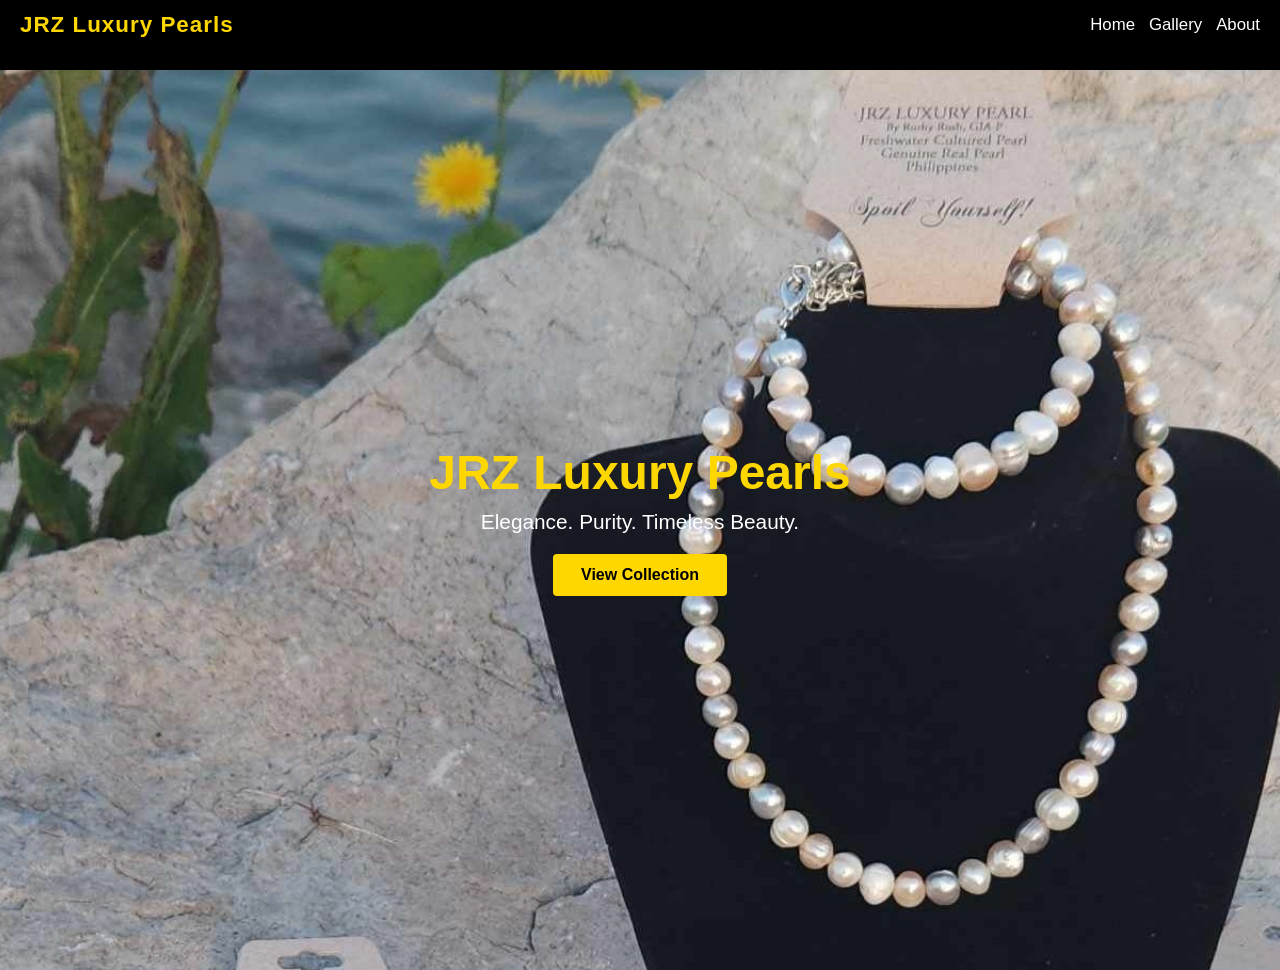
<file: JRZ-Luxury-Pearl-Website/index.html>
<!DOCTYPE html>
<html>
<head>
  <title>JRZ Luxury Pearls</title>
  <link rel="stylesheet" href="style.css">
</head>
<body>

<nav class="navbar">
  <div class="logo">JRZ Luxury Pearls</div>
  <ul class="nav-links">
    <li><a href="index.html">Home</a></li>
    <li><a href="gallery.html">Gallery</a></li>
    <li><a href="about.html">About</a></li>
  </ul>
</nav>

<section class="hero">
  <div class="hero-content">
    <h1>JRZ Luxury Pearls</h1>
    <p>Elegance. Purity. Timeless Beauty.</p>
    <a href="gallery.html" class="hero-button">View Collection</a>
  </div>
</section>

</body>
</html>
</file>
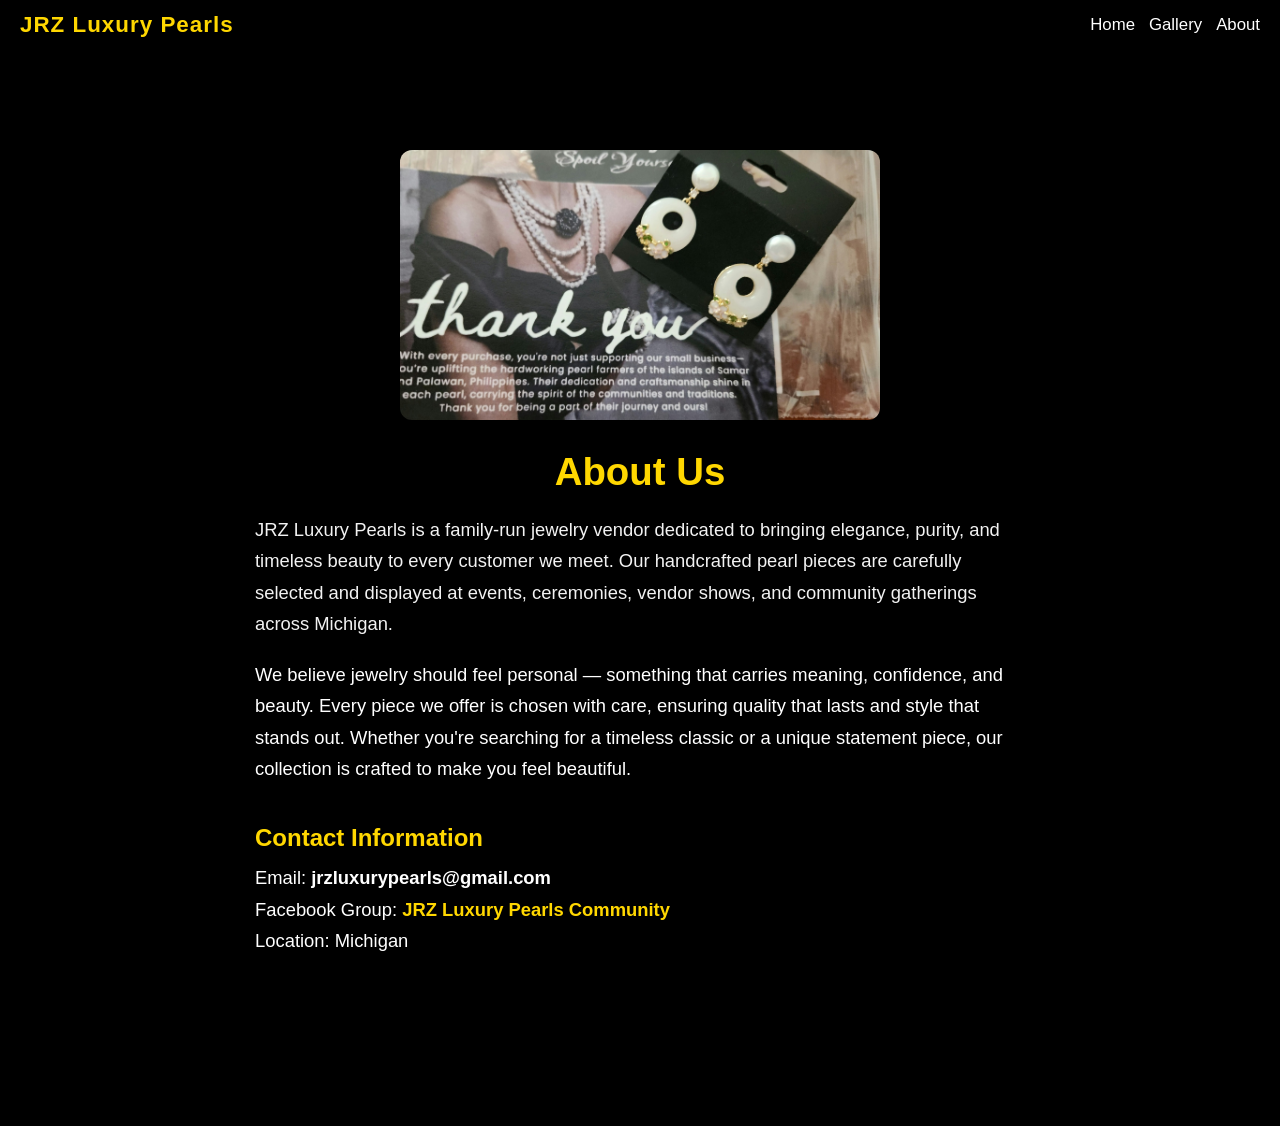
<file: JRZ-Luxury-Pearl-Website/about.html>
<!DOCTYPE html>
<html>
<head>
  <title>About - JRZ Luxury Pearls</title>
  <link rel="stylesheet" href="style.css">
</head>
<body>

<nav class="navbar">
  <div class="logo">JRZ Luxury Pearls</div>
  <ul class="nav-links">
    <li><a href="index.html">Home</a></li>
    <li><a href="gallery.html">Gallery</a></li>
    <li><a href="about.html">About</a></li>
  </ul>
</nav>

<section class="about">

  <div class="about-photo-container">
    <img src="about-photo.jpg" alt="JRZ Luxury Pearls Display">
  </div>

  <h1>About Us</h1>

  <p class="about-intro">
    JRZ Luxury Pearls is a family‑run jewelry vendor dedicated to bringing elegance,
    purity, and timeless beauty to every customer we meet. Our handcrafted pearl
    pieces are carefully selected and displayed at events, ceremonies, vendor shows,
    and community gatherings across Michigan.
  </p>

  <p>
    We believe jewelry should feel personal — something that carries meaning,
    confidence, and beauty. Every piece we offer is chosen with care, ensuring
    quality that lasts and style that stands out. Whether you're searching for a
    timeless classic or a unique statement piece, our collection is crafted to make
    you feel beautiful.
  </p>

  <h2>Contact Information</h2>

  <p class="contact-info">
    Email: <strong>jrzluxurypearls@gmail.com</strong><br>
    Facebook Group:
    <a href="https://www.facebook.com/groups/2273286219494949/about" target="_blank">
      JRZ Luxury Pearls Community
    </a><br>
    Location: Michigan
  </p>

</section>

</body>
</html>
</file>
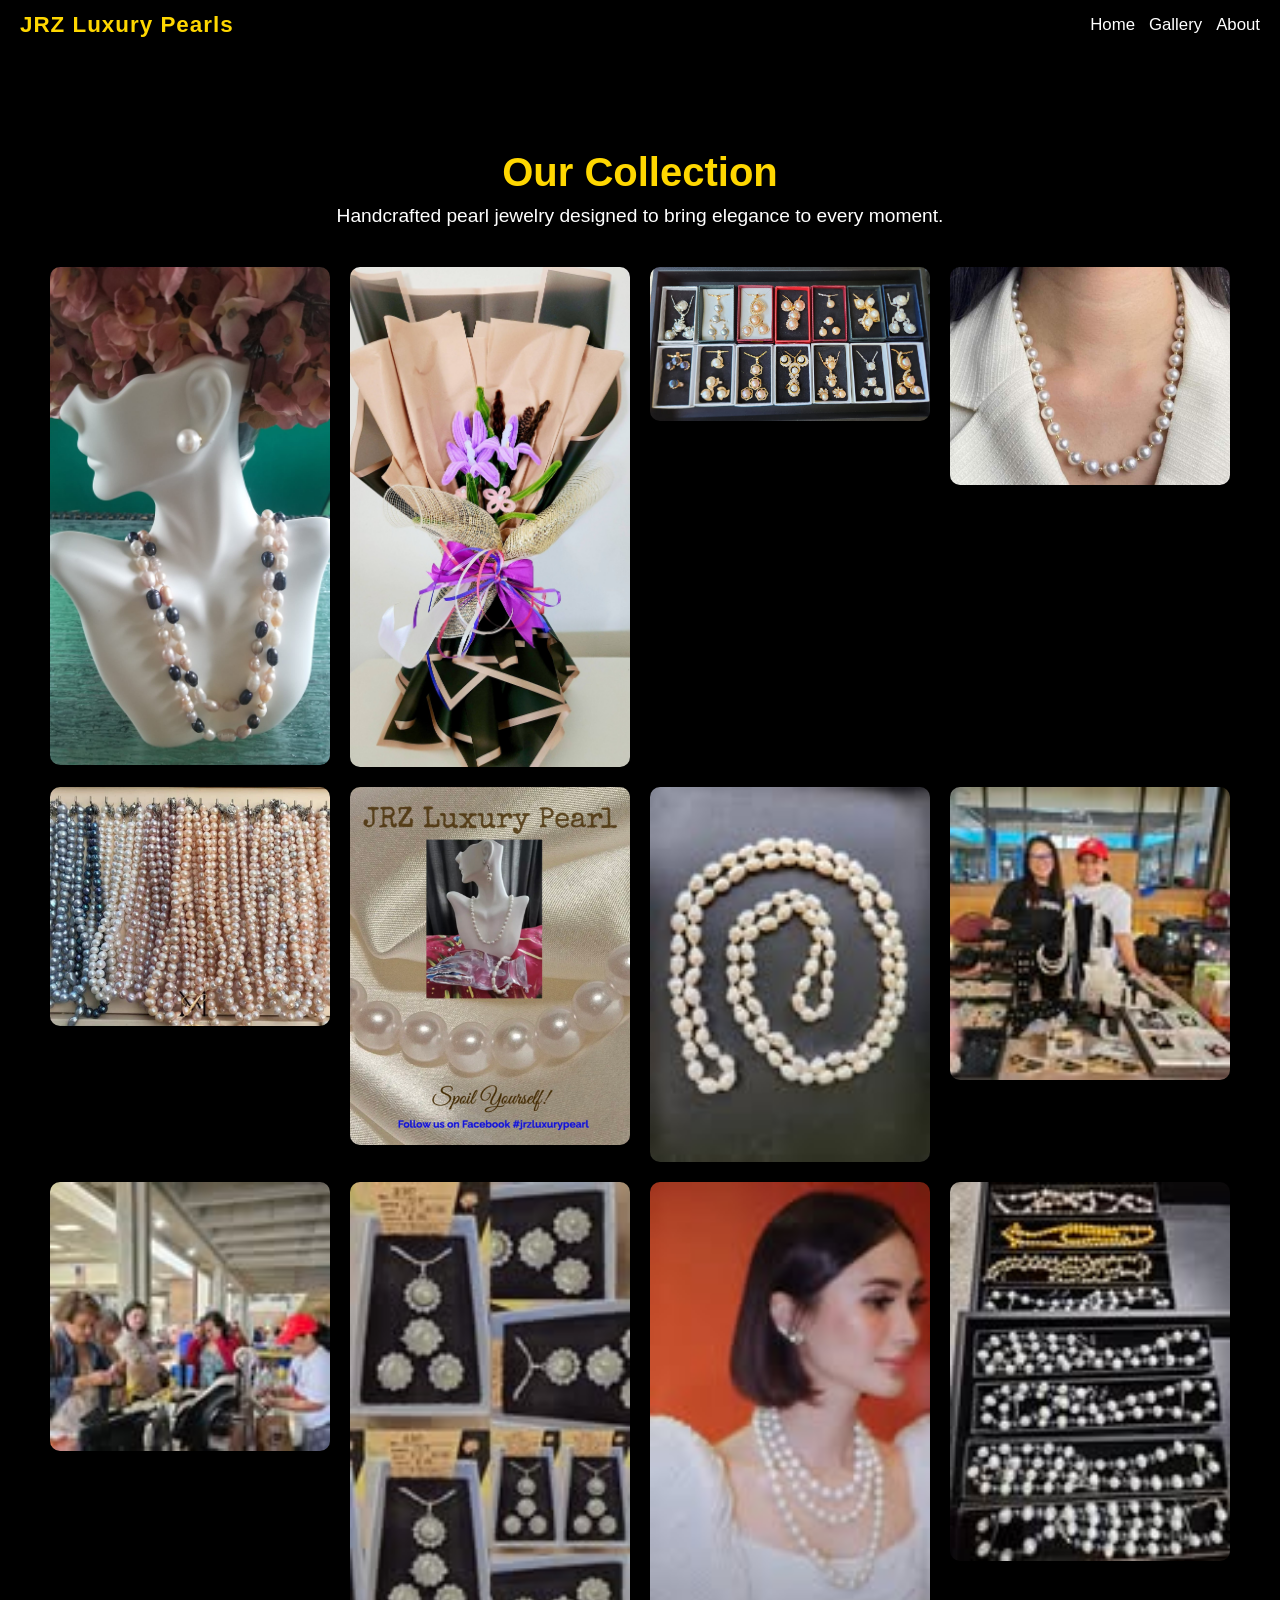
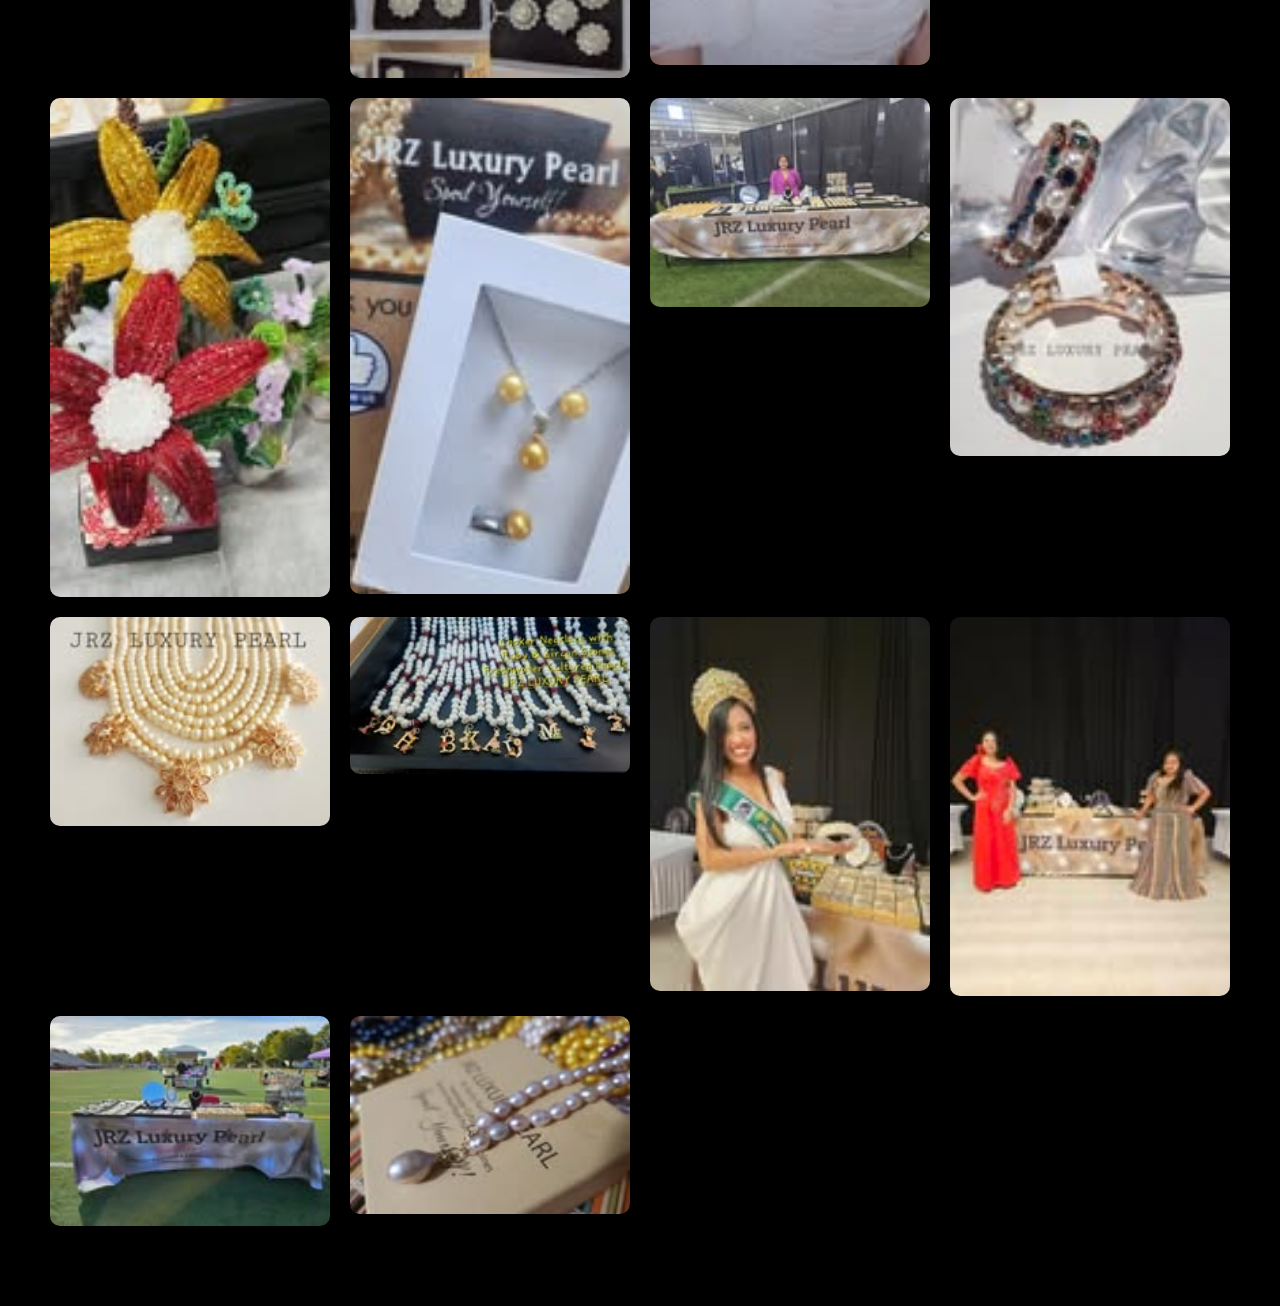
<file: JRZ-Luxury-Pearl-Website/gallery.html>
<!DOCTYPE html>
<html>
<head>
  <title>Gallery - JRZ Luxury Pearls</title>
  <link rel="stylesheet" href="style.css">
</head>
<body>

<nav class="navbar">
  <div class="logo">JRZ Luxury Pearls</div>
  <ul class="nav-links">
    <li><a href="index.html">Home</a></li>
    <li><a href="gallery.html">Gallery</a></li>
    <li><a href="about.html">About</a></li>
  </ul>
</nav>

<section class="gallery">
  <h1>Our Collection</h1>
  <p>Handcrafted pearl jewelry designed to bring elegance to every moment.</p>

  <div class="gallery-grid">

    <!-- DROP AS MANY IMAGES HERE AS YOU WANT -->
    <img src="photo1.jpg" alt="Pearl Jewelry">
    <img src="photo2.jpg" alt="Pearl Jewelry">
    <img src="photo3.jpg" alt="Pearl Jewelry">
    <img src="photo4.jpg" alt="Pearl Jewelry"> 
    <img src="photo5.jpg" alt="Pearl Jewelry"> 
    <img src="photo6.jpg" alt="Pearl Jewelry"> 
    <img src="photo7.jpg" alt="Pearl Jewelry"> 
    <img src="photo8.jpg" alt="Pearl Jewelry"> 
    <img src="photo9.jpg" alt="Pearl Jewelry"> 
    <img src="photo10.jpg" alt="Pearl Jewelry"> 
    <img src="photo11.jpg" alt="Pearl Jewelry"> 
    <img src="photo12.jpg" alt="Pearl Jewelry">
    <img src="photo13.jpg" alt="Pearl Jewelry">
    <img src="photo14.jpg" alt="Pearl Jewelry">
    <img src="photo15.jpg" alt="Pearl Jewelry"> 
    <img src="photo16.jpg" alt="Pearl Jewelry"> 
    <img src="photo17.jpg" alt="Pearl Jewelry"> 
    <img src="photo18.jpg" alt="Pearl Jewelry"> 
    <img src="photo19.jpg" alt="Pearl Jewelry"> 
    <img src="photo20.jpg" alt="Pearl Jewelry"> 
    <img src="photo21.jpg" alt="Pearl Jewelry"> 
    <img src="photo22.jpg" alt="Pearl Jewelry"> 
  </div>
</section>

</body>
</html>
</file>
<file: JRZ-Luxury-Pearl-Website/style.css>
/* GLOBAL RESET */
* {
  margin: 0;
  padding: 0;
  box-sizing: border-box;
  font-family: Arial, sans-serif;
}

body {
  background: black;
  color: white;
  overflow-x: hidden;
}

/* NAVIGATION BAR */
.navbar {
  position: fixed;
  top: 0;
  width: 100%;
  padding: 12px 20px;
  display: flex;
  justify-content: space-between;
  align-items: center;
  z-index: 10;
  background: rgba(0, 0, 0, 0.45);
  backdrop-filter: blur(6px);
}

.logo {
  font-size: 1.4rem;
  font-weight: bold;
  color: gold;
  letter-spacing: 1px;
  white-space: nowrap;
}

.nav-links {
  list-style: none;
  display: flex;
  gap: 14px;
  flex-wrap: nowrap;
}

.nav-links a {
  text-decoration: none;
  color: white;
  font-size: 1.05rem;
  transition: 0.3s;
  white-space: nowrap;
}

.nav-links a:hover {
  color: gold;
}

/* HERO SECTION */
.hero {
  height: 100vh;
  background: url('hero.jpg') center/cover no-repeat;
  display: flex;
  justify-content: center;
  align-items: center;
  text-align: center;
  padding: 0 20px;
  margin-top: 70px;
}

.hero-content h1 {
  font-size: 3rem;
  color: gold;
  margin-bottom: 10px;
}

.hero-content p {
  font-size: 1.3rem;
  margin-bottom: 20px;
}

.hero-button {
  display: inline-block;
  padding: 12px 28px;
  background: gold;
  color: black;
  font-weight: bold;
  text-decoration: none;
  border-radius: 4px;
  transition: 0.3s;
}

.hero-button:hover {
  background: #d4af37;
}

/* GALLERY PAGE */
.gallery {
  padding: 150px 50px 80px;
  text-align: center;
}

.gallery h1 {
  color: gold;
  font-size: 2.5rem;
  margin-bottom: 10px;
}

.gallery p {
  color: white;
  margin-bottom: 40px;
  font-size: 1.2rem;
}

.gallery-grid {
  display: grid;
  grid-template-columns: repeat(auto-fit, minmax(250px, 1fr));
  gap: 20px;
}

.gallery-grid img {
  width: 100%;
  border-radius: 10px;
  box-shadow: 0 0 10px rgba(0,0,0,0.4);
  transition: 0.3s;
}

.gallery-grid img:hover {
  transform: scale(1.05);
  opacity: 0.9;
}

/* ABOUT PAGE */
.about {
  padding: 150px 40px;
  max-width: 850px;
  margin: auto;
  color: white;
}

.about h1 {
  color: gold;
  font-size: 2.4rem;
  margin-bottom: 20px;
  text-align: center;
}

.about h2 {
  color: gold;
  margin-top: 40px;
  margin-bottom: 10px;
}

.about p {
  line-height: 1.7;
  font-size: 1.15rem;
  margin-bottom: 20px;
}

.about-intro {
  font-size: 1.25rem;
  color: #f2f2f2;
  margin-bottom: 25px;
}

/* 16:9 Photo Container */
.about-photo-container {
  width: 100%;
  max-width: 480px;
  aspect-ratio: 16 / 9;
  overflow: hidden;
  border-radius: 12px;
  margin: 0 auto 30px;
  box-shadow: 0 0 12px rgba(0,0,0,0.5);
}

.about-photo-container img {
  width: 100%;
  height: 100%;
  object-fit: cover;
}

/* Contact links */
.contact-info a {
  color: gold;
  font-weight: bold;
  text-decoration: none;
}

.contact-info a:hover {
  color: #d4af37;
}

/* RESPONSIVE */
@media (max-width: 768px) {
  .navbar {
    padding: 10px 12px;
  }

  .logo {
    font-size: 1.2rem;
  }

  .nav-links {
    gap: 10px;
  }

  .hero-content h1 {
    font-size: 2.3rem;
  }

  .hero-content p {
    font-size: 1.1rem;
  }

  .gallery, .about {
    padding: 130px 25px;
  }
}
</file>
